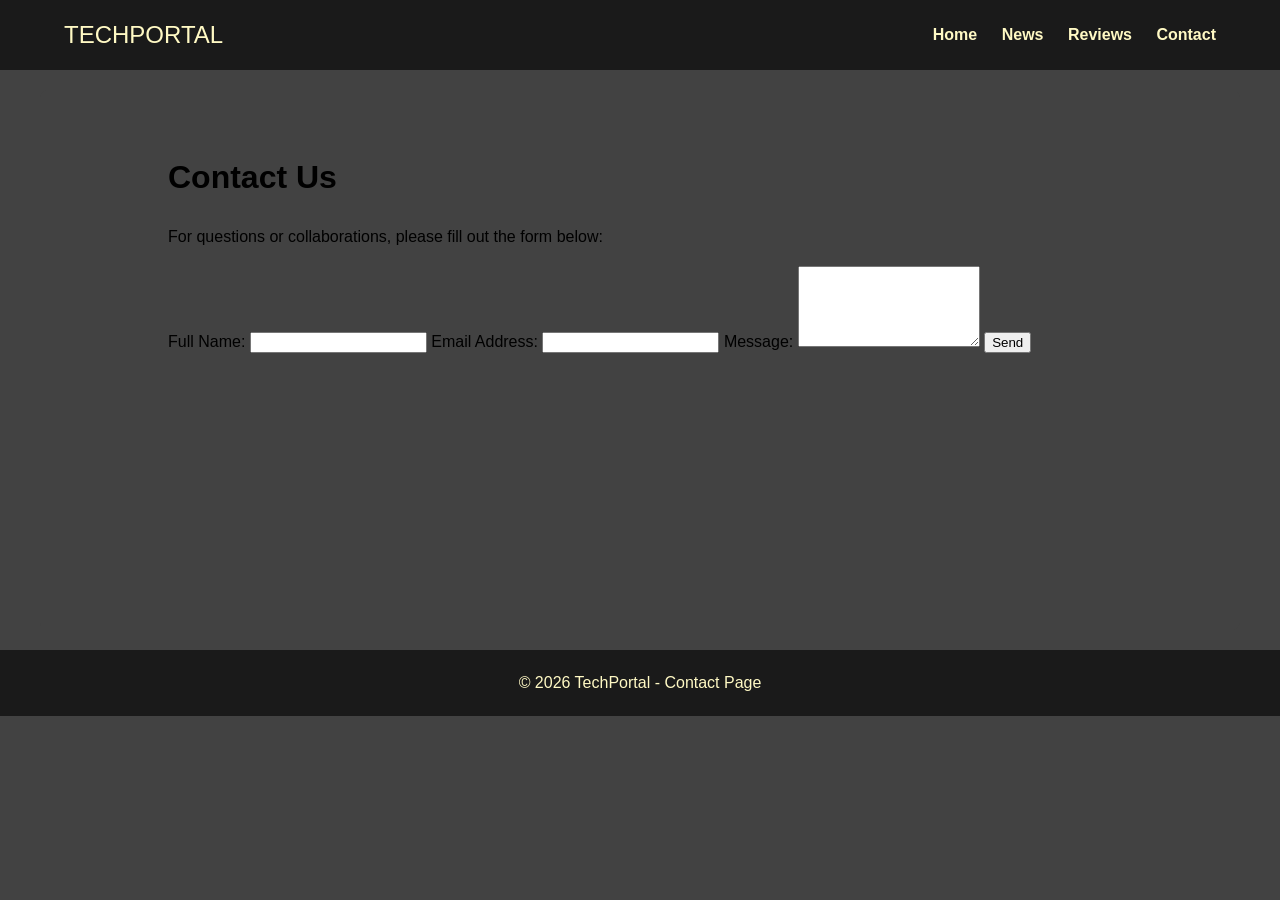
<file: contact.html>
<!DOCTYPE html>
<html lang="en">
<head>
    <meta charset="UTF-8">
    <title>Contact | TechPortal</title>
    <link rel="stylesheet" href="style.css">
</head>
<body>
    <nav>
        <div style="color: #fff9c4; font-size: 24px;">TECHPORTAL</div>
        <div>
            <a href="index.html">Home</a>
            <a href="news.html">News</a>
            <a href="reviews.html">Reviews</a>
            <a href="contact.html">Contact</a>
        </div>
    </nav>

    <div class="main-content">
        <h1>Contact Us</h1>
        <p>For questions or collaborations, please fill out the form below:</p>

        <form action="https://formspree.io/f/xgoqbkpz" method="POST"
            <label for="name">Full Name:</label>
            <input type="text" id="name" name="name" required>

            <label for="email">Email Address:</label>
            <input type="email" id="email" name="email" required>

            <label for="message">Message:</label>
            <textarea id="message" name="message" rows="5" required></textarea>

            <button type="submit">Send</button>
        </form>
    </div>

    <footer>© 2026 TechPortal - Contact Page</footer>
</body>
</html>
</file>
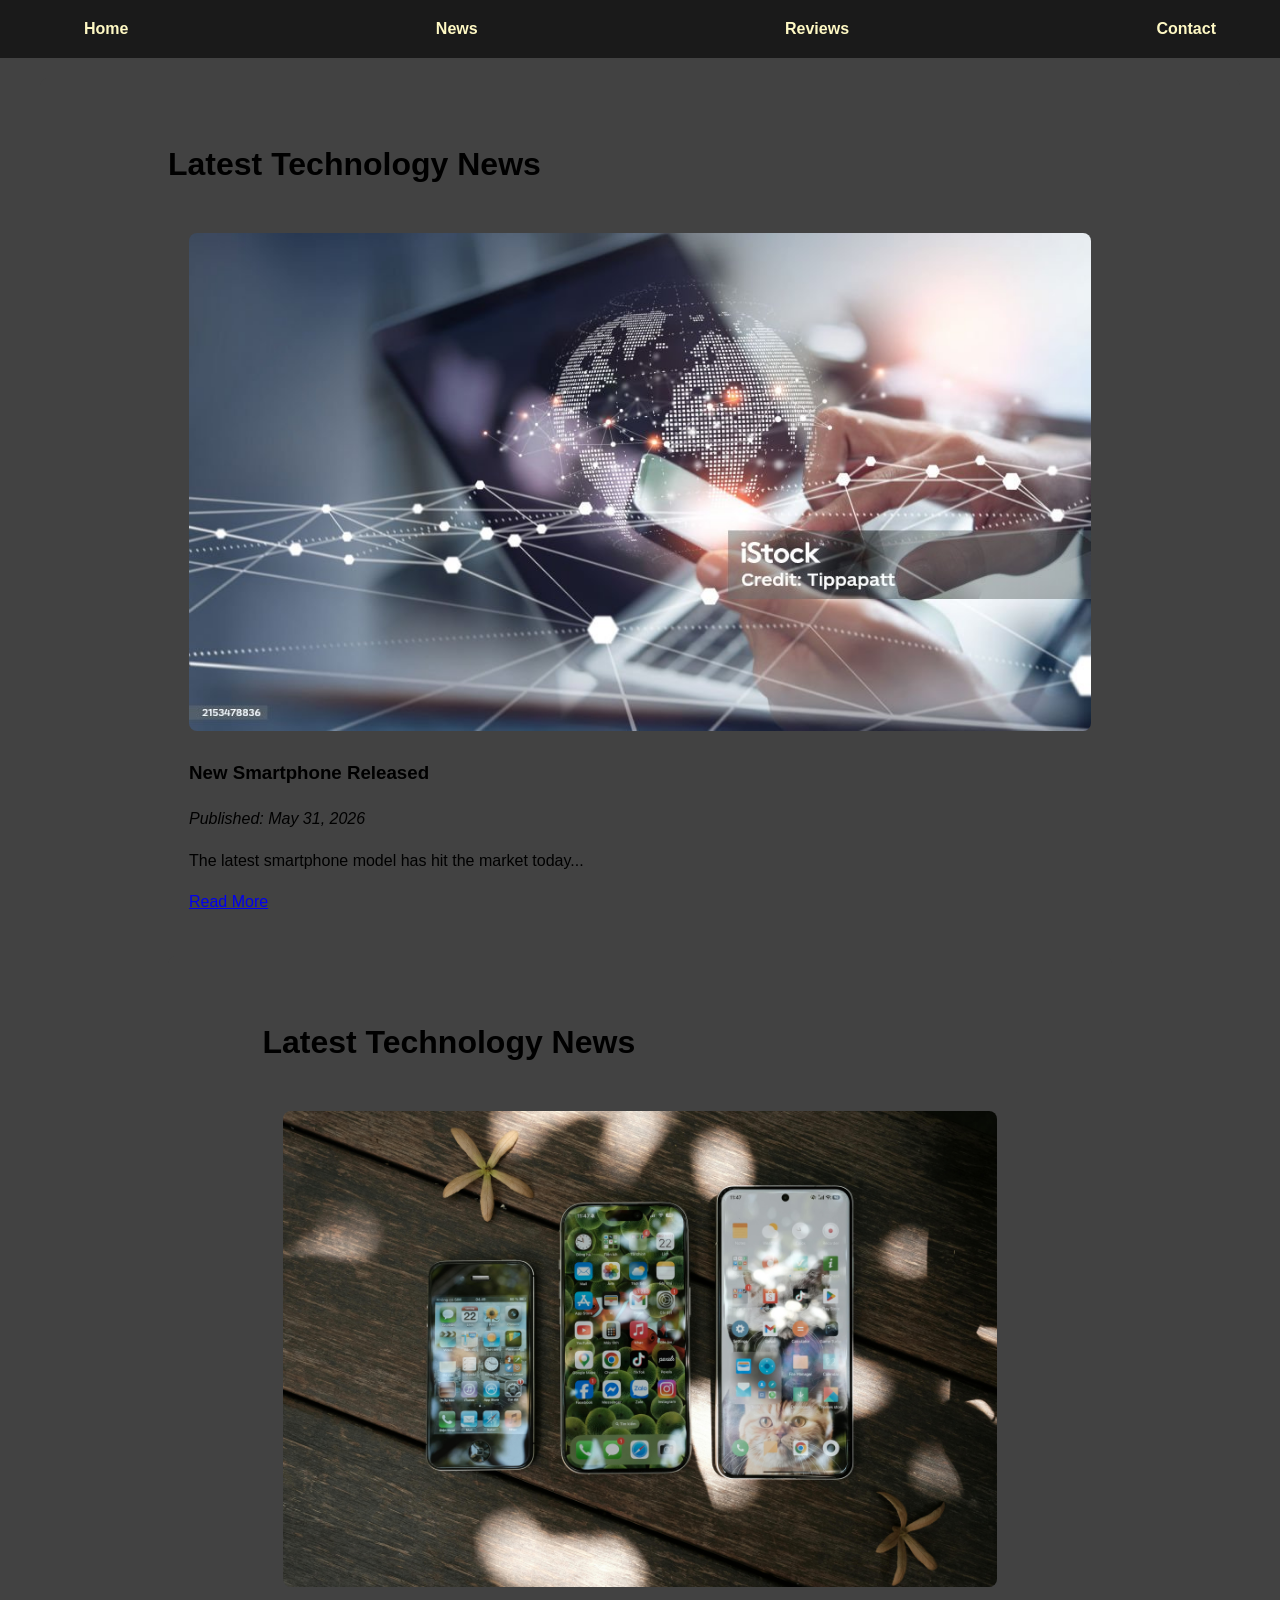
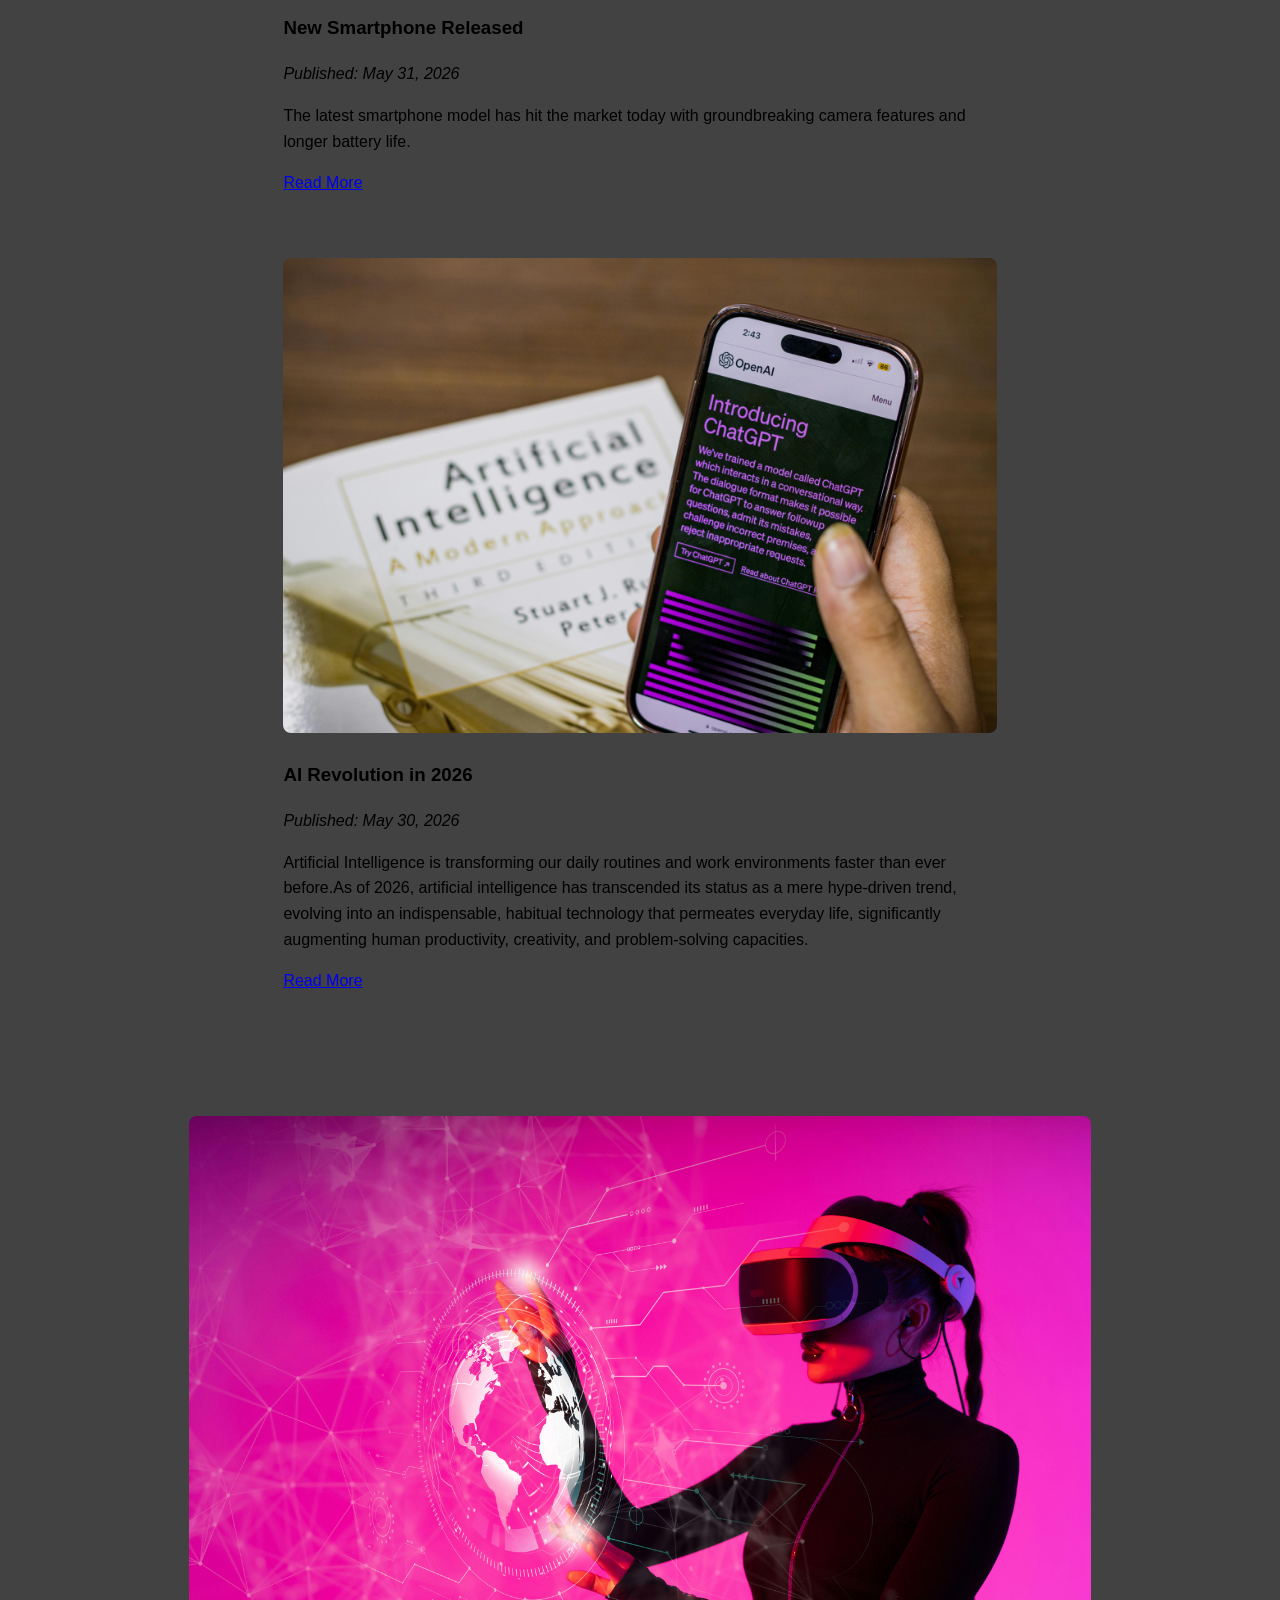
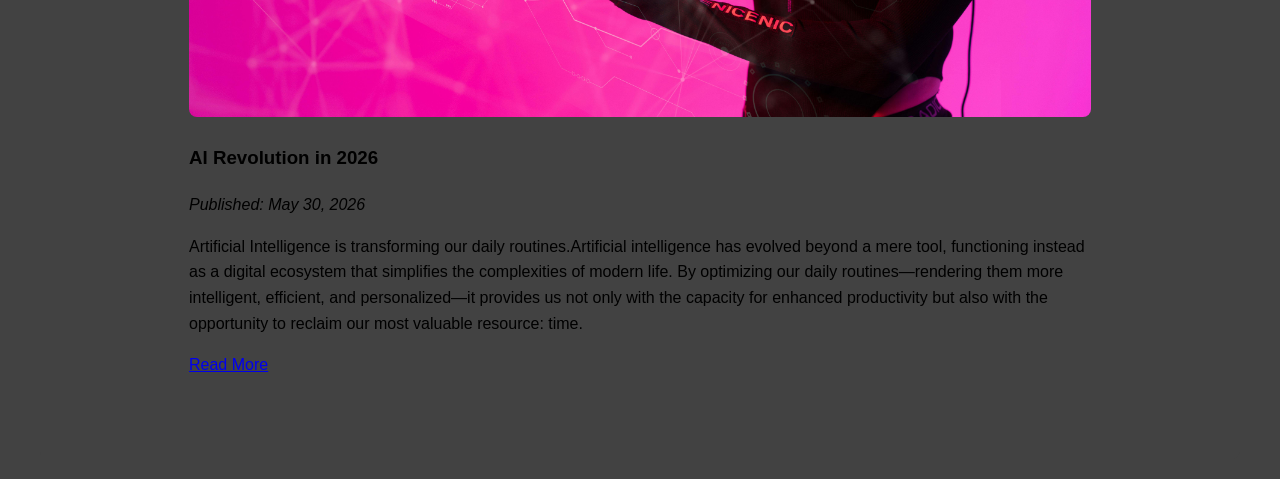
<file: news.html>
<!DOCTYPE html>
<html lang="en">
<head>
    <meta charset="UTF-8">
    <meta name="viewport" content="width=device-width, initial-scale=1.0">
    <link rel="stylesheet" href="style.css">
    <title>News - TechPortal</title>
</head>
<body>

    <nav>
        <a href="index.html">Home</a>
        <a href="news.html">News</a>
        <a href="reviews.html">Reviews</a>
        <a href="contact.html">Contact</a>
    </nav>

    <div class="main-content">
        <h1>Latest Technology News</h1>

        <div class="card">
    <img src="assets/photo2.jpg" alt="Smartphone" style="width:100%; border-radius:8px;">
    
    <h3>New Smartphone Released</h3>
    <p><em>Published: May 31, 2026</em></p>
    <p>The latest smartphone model has hit the market today...</p>
    <a href="#">Read More</a>
</div>
           
<div class="main-content">
    <h1>Latest Technology News</h1>

    <!-- First News Card -->
    <div class="card">
        <img src="assets/smartphone1.jpg" alt="Smartphone" style="width:100%; border-radius:8px;">
        <h3>New Smartphone Released</h3>
        <p><em>Published: May 31, 2026</em></p>
        <p>The latest smartphone model has hit the market today with groundbreaking camera features and longer battery life.</p>
        <a href="#">Read More</a>
    </div>

    <!-- Second News Card -->
    <div class="card">
        <img src="assets/aiphoto1.jpg" alt="AI Revolution" style="width:100%; border-radius:8px;">
        <h3>AI Revolution in 2026</h3>
        <p><em>Published: May 30, 2026</em></p>
        <p>Artificial Intelligence is transforming our daily routines and work environments faster than ever before.As of 
        2026, artificial intelligence has transcended its status as a mere hype-driven trend, evolving into an indispensable, habitual technology that permeates everyday life, significantly augmenting human productivity, creativity, and problem-solving capacities.</p>
        <a href="#">Read More</a>
    </div>

</div>

        <div class="card">

    <img src="assets/photo3.jpg" alt="AI Revolution" style="width:100%; border-radius:8px;">
    
    <h3>AI Revolution in 2026</h3>
    <p><em>Published: May 30, 2026</em></p>
    <p>Artificial Intelligence is transforming our daily routines.Artificial intelligence has evolved beyond a mere tool, functioning instead as a digital ecosystem that simplifies the complexities of modern life. By optimizing our daily routines—rendering them more intelligent, efficient, and personalized—it provides us not only with the capacity for enhanced productivity but also with the opportunity to reclaim our most valuable resource: time. 
    </p>
    <a href="#">Read More</a>
</div>
</file>
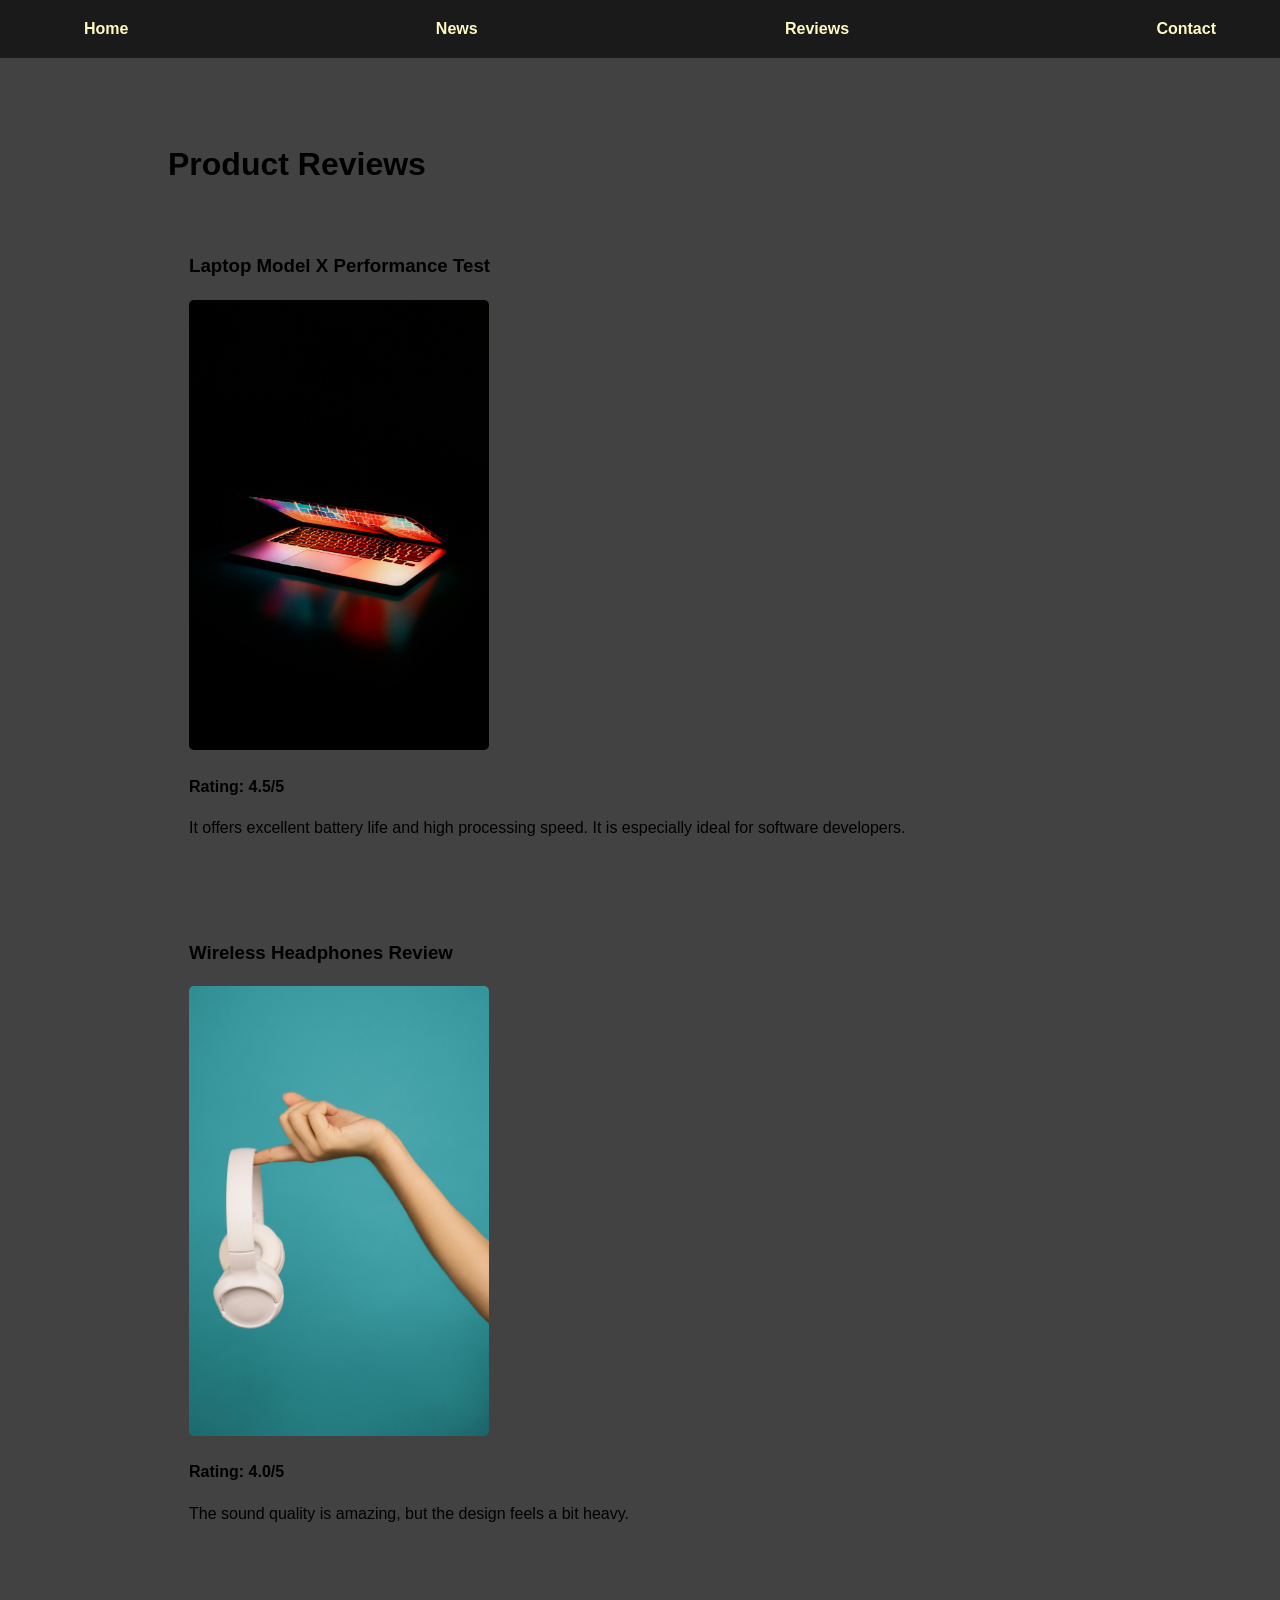
<file: reviews.html>
<!DOCTYPE html>
<html lang="en">
<head>
    <meta charset="UTF-8">
    <meta name="viewport" content="width=device-width, initial-scale=1.0">
    <link rel="stylesheet" href="style.css">
    <title>Reviews - TechPortal</title>
</head>
<body>

    <nav>
        <a href="index.html">Home</a>
        <a href="news.html">News</a>
        <a href="reviews.html">Reviews</a>
        <a href="contact.html">Contact</a>
    </nav>

    <div class="main-content">
    <h1>Product Reviews</h1>

    <div class="card">
        <h3>Laptop Model X Performance Test</h3>
        <img src="assets2/laptop1.jpg" alt="Laptop Model X" style="width:100%; max-width:300px;">
        <p><strong>Rating: 4.5/5</strong></p>
        <p>It offers excellent battery life and high processing speed. It is especially ideal for software developers.</p>
    </div>

    <div class="card">
        <h3>Wireless Headphones Review</h3>
        <img src="assets2/headphones1.jpg" alt="Wireless Headphones" style="width:100%; max-width:300px;">
        <p><strong>Rating: 4.0/5</strong></p>
        <p>The sound quality is amazing, but the design feels a bit heavy.</p>
    </div>
</file>
<file: style.css>
/* General reset */
* { box-sizing: border-box; }

/* Main body styling with light gray background */
body { 
    font-family: 'Segoe UI', sans-serif; 
    margin: 0; 
    background: #424242; 
    line-height: 1.6; 
}

/* Navigation bar styling */
nav { 
    background: #1a1a1a; 
    padding: 1rem 5%; 
    display: flex; 
    justify-content: space-between; 
    align-items: center; 
}

/* Navigation links with light yellow color */
nav a { 
    color: #fff9c4; 
    text-decoration: none; 
    margin-left: 20px; 
    font-weight: bold; 
}

/* Hover effect for navigation links */
nav a:hover { 
    color: #ffe082; 
}

/* Main content container */
.main-content { 
    padding: 40px 10%; 
    background: #424242; 
    max-width: 1200px; 
    margin: 20px auto; 
    min-height: 60vh; 
    border-radius: 8px; 
}

/* Footer styling */
footer { 
    text-align: center; 
    padding: 20px; 
    background: #1a1a1a; 
    color: #fff9c4; 
    margin-top: 20px; 
}

/* Card styling */
.card { 
    border: 1px solid #424242; 
    padding: 20px; 
    margin-bottom: 20px; 
    border-radius: 5px; 
}

/* Image responsiveness */
img { 
    max-width: 100%; 
    height: auto; 
    border-radius: 5px; 
    /* Force text color for all elements */
* {
    color: #fff9c4;
}
</file>
